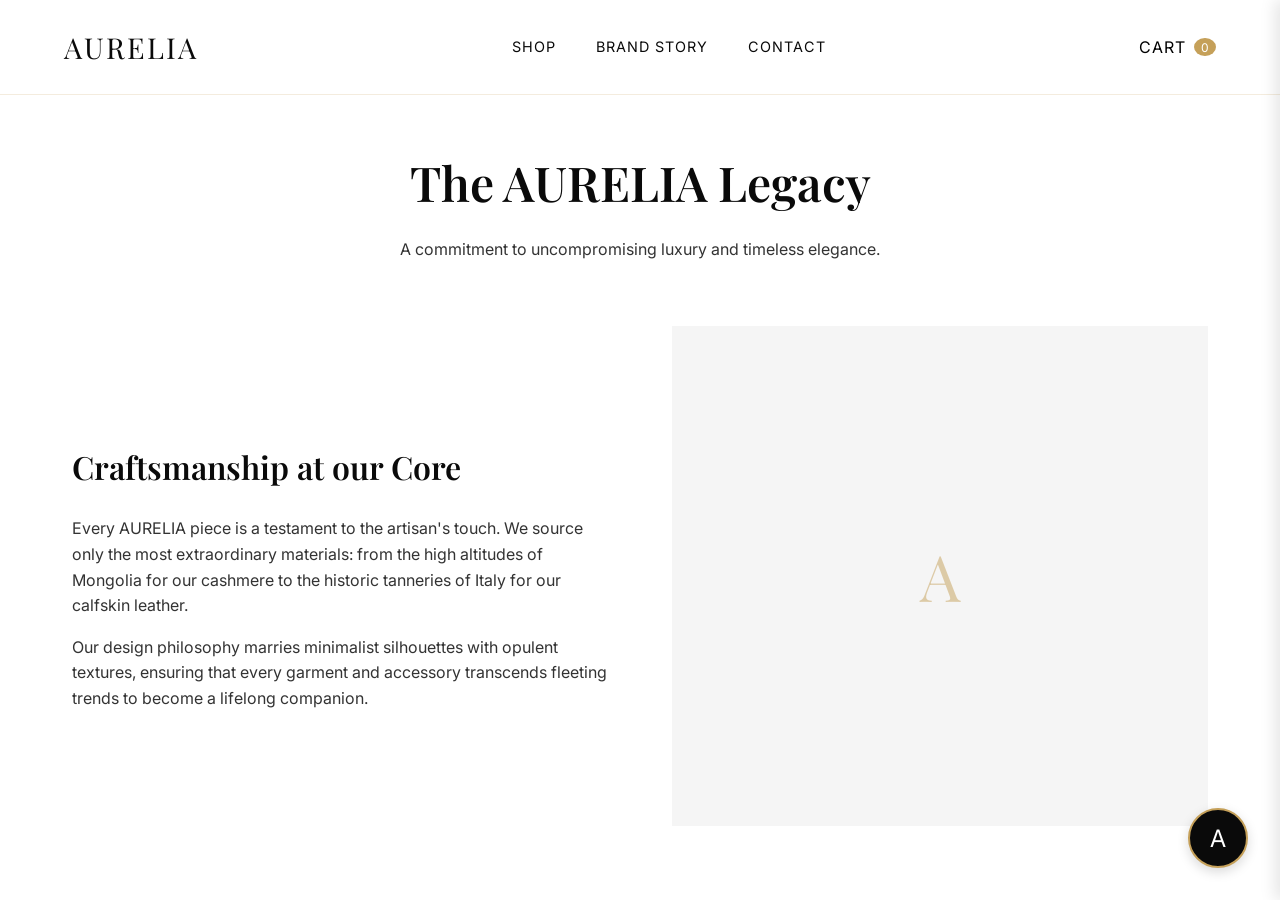
<file: about.html>
<!DOCTYPE html>
<html lang="en">
<head>
    <meta charset="UTF-8">
    <meta name="viewport" content="width=device-width, initial-scale=1.0">
    <title>Brand Story | AURELIA</title>
    <meta name="description" content="Read the story behind AURELIA's uncompromising dedication to luxury and craftsmanship.">
    <link rel="stylesheet" href="style.css">
</head>
<body>
    <header>
        <div class="logo"><a href="index.html">AURELIA</a></div>
        <nav>
            <ul>
                <li><a href="index.html">Shop</a></li>
                <li><a href="about.html">Brand Story</a></li>
                <li><a href="contact.html">Contact</a></li>
            </ul>
        </nav>
        <div class="header-actions">
            <button id="cart-btn">Cart <span id="cart-count">0</span></button>
        </div>
    </header>

    <main>
        <div class="container fade-in">
            <div class="page-header">
                <h1>The AURELIA Legacy</h1>
                <p>A commitment to uncompromising luxury and timeless elegance.</p>
            </div>
            
            <div style="display: grid; grid-template-columns: 1fr 1fr; gap: 4rem; align-items: center; margin-top: 2rem;">
                <div>
                    <h2 style="margin-bottom: 1.5rem; font-size: 2rem;">Craftsmanship at our Core</h2>
                    <p style="margin-bottom: 1rem; color: var(--color-gray);">Every AURELIA piece is a testament to the artisan's touch. We source only the most extraordinary materials: from the high altitudes of Mongolia for our cashmere to the historic tanneries of Italy for our calfskin leather.</p>
                    <p style="color: var(--color-gray);">Our design philosophy marries minimalist silhouettes with opulent textures, ensuring that every garment and accessory transcends fleeting trends to become a lifelong companion.</p>
                </div>
                <div style="background: var(--color-light-gray); height: 500px; display: flex; justify-content: center; align-items: center;">
                    <span style="font-family: var(--font-heading); font-size: 4rem; color: var(--color-gold); opacity: 0.5;">A</span>
                </div>
            </div>
        </div>
    </main>

    <!-- Cart Drawer -->
    <div class="cart-overlay" id="cart-overlay"></div>
    <div class="cart-drawer" id="cart-drawer">
        <div class="cart-header">
            <h2>Your Selection</h2>
            <button class="close-cart" id="close-cart">&times;</button>
        </div>
        <div class="cart-items" id="cart-items-container">
            <!-- Cart items injected here -->
        </div>
        <div class="cart-footer">
            <div class="cart-total">
                <span>Total</span>
                <span id="cart-total-amount">$0.00</span>
            </div>
            <a href="checkout.html">
                <button class="checkout-btn">Proceed to Checkout</button>
            </a>
        </div>
    </div>

    <!-- AI Concierge Chat -->
    <button class="chat-fab" id="chat-fab">A</button>
    <div class="chat-window" id="chat-window">
        <div class="chat-header">
            <h3>AURELIA Concierge</h3>
            <button class="close-chat" id="close-chat">&times;</button>
        </div>
        <div class="chat-messages" id="chat-messages">
            <div class="message bot">Welcome to AURELIA. How may I assist you with your styling needs today?</div>
        </div>
        <div class="chat-input">
            <input type="text" id="chat-input-field" placeholder="Ask about materials, shipping...">
            <button id="chat-send">Send</button>
        </div>
    </div>

    <script src="script.js"></script>
</body>
</html>
</file>
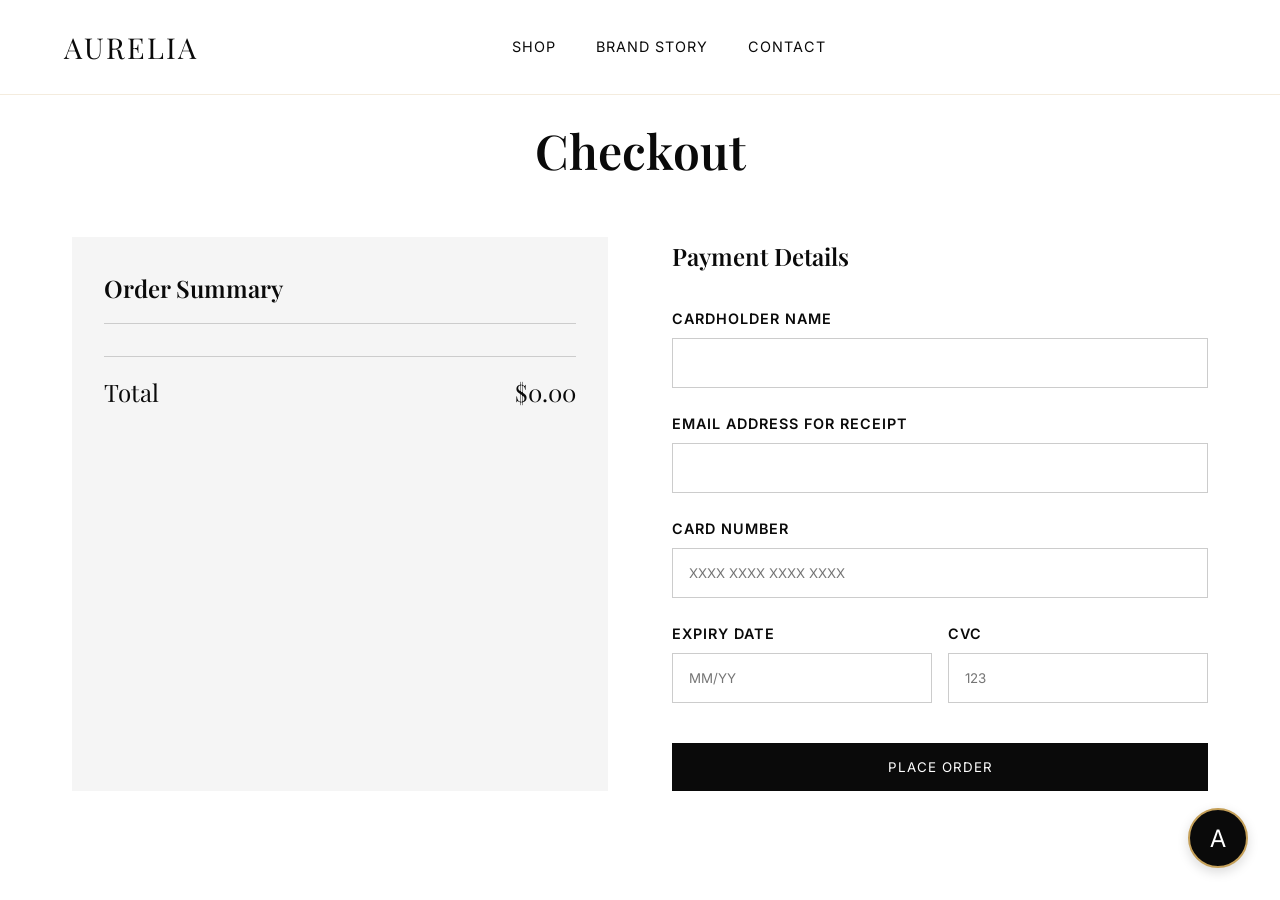
<file: checkout.html>
<!DOCTYPE html>
<html lang="en">
<head>
    <meta charset="UTF-8">
    <meta name="viewport" content="width=device-width, initial-scale=1.0">
    <title>Checkout | AURELIA</title>
    <meta name="description" content="Secure checkout for your AURELIA selections.">
    <link rel="stylesheet" href="style.css">
</head>
<body>
    <header>
        <div class="logo"><a href="index.html">AURELIA</a></div>
        <nav>
            <ul>
                <li><a href="index.html">Shop</a></li>
                <li><a href="about.html">Brand Story</a></li>
                <li><a href="contact.html">Contact</a></li>
            </ul>
        </nav>
        <div class="header-actions">
            <button id="cart-btn" style="visibility: hidden;">Cart <span id="cart-count">0</span></button>
        </div>
    </header>

    <main>
        <div class="container fade-in">
            <div class="page-header" style="padding: 2rem 0;">
                <h1>Checkout</h1>
            </div>

            <div style="display: grid; grid-template-columns: 1fr 1fr; gap: 4rem;">
                <!-- Order Summary -->
                <div style="background: var(--color-light-gray); padding: 2rem;">
                    <h2 style="margin-bottom: 2rem; border-bottom: 1px solid #ccc; padding-bottom: 1rem;">Order Summary</h2>
                    <div id="checkout-items">
                        <!-- Items injected by JS -->
                    </div>
                    <div style="display: flex; justify-content: space-between; margin-top: 2rem; font-family: var(--font-heading); font-size: 1.5rem; border-top: 1px solid #ccc; padding-top: 1rem;">
                        <span>Total</span>
                        <span id="checkout-total">$0.00</span>
                    </div>
                </div>

                <!-- Payment Details -->
                <div>
                    <h2 style="margin-bottom: 2rem;">Payment Details</h2>
                    <form id="checkout-form">
                        <div class="form-group">
                            <label for="checkout-name">Cardholder Name</label>
                            <input type="text" id="checkout-name" required>
                        </div>
                        <div class="form-group">
                            <label for="checkout-email">Email Address for Receipt</label>
                            <input type="email" id="checkout-email" required>
                        </div>
                        <div class="form-group">
                            <label>Card Number</label>
                            <input type="text" placeholder="XXXX XXXX XXXX XXXX" required>
                        </div>
                        <div style="display: flex; gap: 1rem;">
                            <div class="form-group" style="flex: 1;">
                                <label>Expiry Date</label>
                                <input type="text" placeholder="MM/YY" required>
                            </div>
                            <div class="form-group" style="flex: 1;">
                                <label>CVC</label>
                                <input type="text" placeholder="123" required>
                            </div>
                        </div>
                        <button type="submit" class="btn-primary" id="place-order-btn" style="width: 100%; margin-top: 1rem;">Place Order</button>
                    </form>
                </div>
            </div>
        </div>
    </main>

    <!-- Slide out cart is not needed here, but kept for JS compatibility if required, though we hid the button -->

    <!-- AI Concierge Chat -->
    <button class="chat-fab" id="chat-fab">A</button>
    <div class="chat-window" id="chat-window">
        <div class="chat-header">
            <h3>AURELIA Concierge</h3>
            <button class="close-chat" id="close-chat">&times;</button>
        </div>
        <div class="chat-messages" id="chat-messages">
            <div class="message bot">Welcome to AURELIA. How may I assist you with your styling needs today?</div>
        </div>
        <div class="chat-input">
            <input type="text" id="chat-input-field" placeholder="Ask about materials, shipping...">
            <button id="chat-send">Send</button>
        </div>
    </div>

    <script src="script.js"></script>
</body>
</html>
</file>
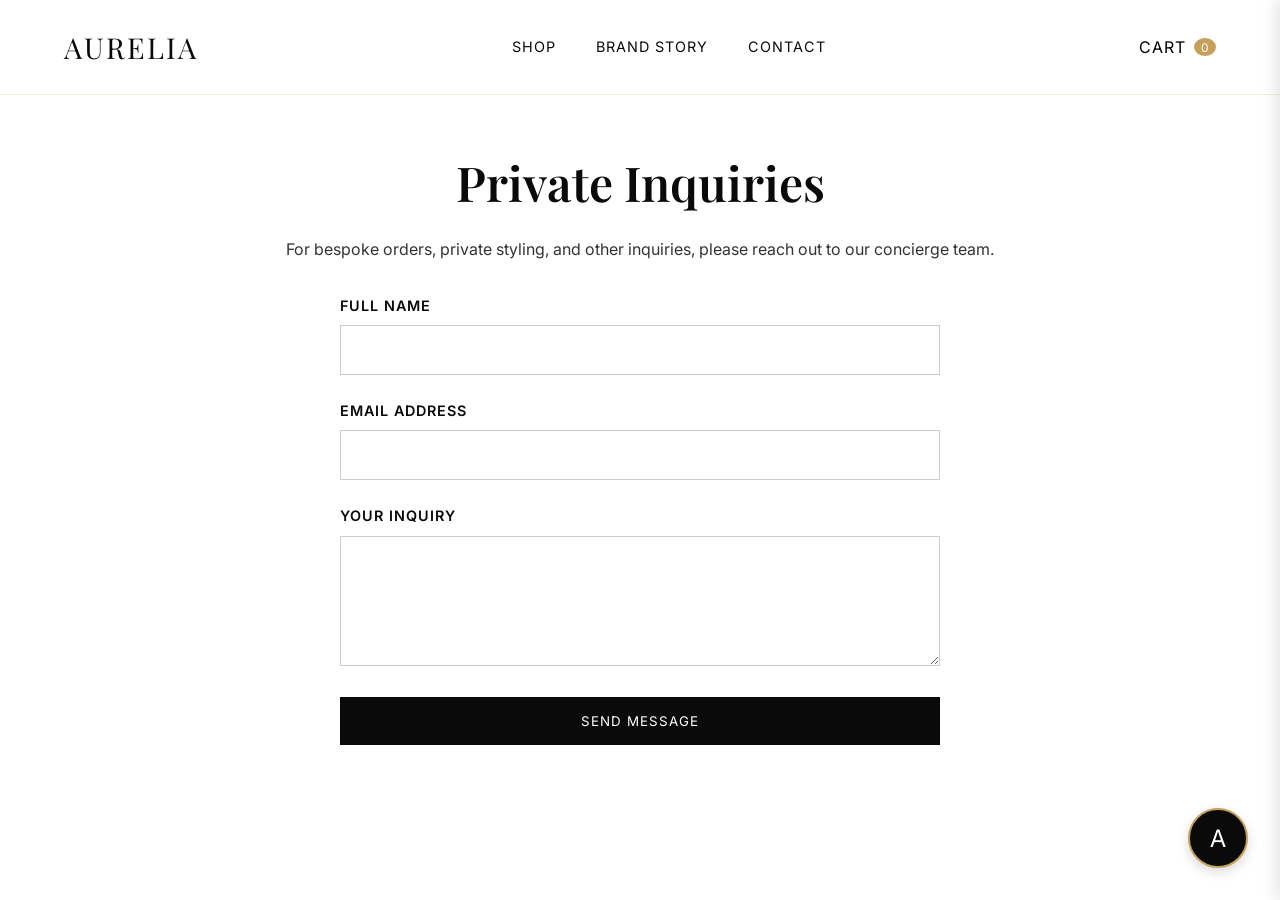
<file: contact.html>
<!DOCTYPE html>
<html lang="en">
<head>
    <meta charset="UTF-8">
    <meta name="viewport" content="width=device-width, initial-scale=1.0">
    <title>Contact | AURELIA</title>
    <meta name="description" content="Contact the AURELIA team for private styling, bespoke orders, and inquiries.">
    <link rel="stylesheet" href="style.css">
</head>
<body>
    <header>
        <div class="logo"><a href="index.html">AURELIA</a></div>
        <nav>
            <ul>
                <li><a href="index.html">Shop</a></li>
                <li><a href="about.html">Brand Story</a></li>
                <li><a href="contact.html">Contact</a></li>
            </ul>
        </nav>
        <div class="header-actions">
            <button id="cart-btn">Cart <span id="cart-count">0</span></button>
        </div>
    </header>

    <main>
        <div class="container fade-in">
            <div class="page-header">
                <h1>Private Inquiries</h1>
                <p>For bespoke orders, private styling, and other inquiries, please reach out to our concierge team.</p>
            </div>

            <div style="max-width: 600px; margin: 0 auto;">
                <form id="contact-form">
                    <div class="form-group">
                        <label for="name">Full Name</label>
                        <input type="text" id="name" required>
                    </div>
                    <div class="form-group">
                        <label for="email">Email Address</label>
                        <input type="email" id="email" required>
                    </div>
                    <div class="form-group">
                        <label for="inquiry">Your Inquiry</label>
                        <textarea id="inquiry" rows="6" required></textarea>
                    </div>
                    <button type="submit" class="btn-primary" id="contact-submit-btn" style="width: 100%;">Send Message</button>
                </form>
            </div>
        </div>
    </main>

    <!-- Cart Drawer -->
    <div class="cart-overlay" id="cart-overlay"></div>
    <div class="cart-drawer" id="cart-drawer">
        <div class="cart-header">
            <h2>Your Selection</h2>
            <button class="close-cart" id="close-cart">&times;</button>
        </div>
        <div class="cart-items" id="cart-items-container">
            <!-- Cart items injected here -->
        </div>
        <div class="cart-footer">
            <div class="cart-total">
                <span>Total</span>
                <span id="cart-total-amount">$0.00</span>
            </div>
            <a href="checkout.html">
                <button class="checkout-btn">Proceed to Checkout</button>
            </a>
        </div>
    </div>

    <!-- AI Concierge Chat -->
    <button class="chat-fab" id="chat-fab">A</button>
    <div class="chat-window" id="chat-window">
        <div class="chat-header">
            <h3>AURELIA Concierge</h3>
            <button class="close-chat" id="close-chat">&times;</button>
        </div>
        <div class="chat-messages" id="chat-messages">
            <div class="message bot">Welcome to AURELIA. How may I assist you with your styling needs today?</div>
        </div>
        <div class="chat-input">
            <input type="text" id="chat-input-field" placeholder="Ask about materials, shipping...">
            <button id="chat-send">Send</button>
        </div>
    </div>

    <script src="script.js"></script>
</body>
</html>
</file>
<file: style.css>
@import url('https://fonts.googleapis.com/css2?family=Inter:wght@300;400;600&family=Playfair+Display:wght@400;600&display=swap');

:root {
    --color-obsidian: #0A0A0A;
    --color-gold: #C5A059;
    --color-white: #FFFFFF;
    --color-gray: #333333;
    --color-light-gray: #f5f5f5;
    --font-heading: 'Playfair Display', serif;
    --font-body: 'Inter', sans-serif;
}

* {
    margin: 0;
    padding: 0;
    box-sizing: border-box;
}

body {
    font-family: var(--font-body);
    background-color: var(--color-white);
    color: var(--color-obsidian);
    line-height: 1.6;
    overflow-x: hidden;
}

h1, h2, h3, h4, h5, h6 {
    font-family: var(--font-heading);
    font-weight: 600;
}

a {
    text-decoration: none;
    color: inherit;
    transition: color 0.3s ease;
}

a:hover {
    color: var(--color-gold);
}

button {
    cursor: pointer;
    font-family: var(--font-body);
}

/* Glassmorphism Header */
header {
    position: fixed;
    top: 0;
    width: 100%;
    z-index: 1000;
    display: flex;
    justify-content: space-between;
    align-items: center;
    padding: 1.5rem 4rem;
    background: rgba(255, 255, 255, 0.8);
    backdrop-filter: blur(10px);
    -webkit-backdrop-filter: blur(10px);
    border-bottom: 1px solid rgba(197, 160, 89, 0.2);
    transition: background 0.3s ease;
}

.logo {
    font-family: var(--font-heading);
    font-size: 1.8rem;
    letter-spacing: 2px;
    color: var(--color-obsidian);
}

nav ul {
    display: flex;
    list-style: none;
    gap: 2.5rem;
}

nav ul li a {
    font-size: 0.9rem;
    text-transform: uppercase;
    letter-spacing: 1px;
    font-weight: 400;
}

.header-actions button {
    background: none;
    border: none;
    font-size: 1rem;
    display: flex;
    align-items: center;
    gap: 0.5rem;
    text-transform: uppercase;
    letter-spacing: 1px;
}

.header-actions button:hover {
    color: var(--color-gold);
}

#cart-count {
    background: var(--color-gold);
    color: var(--color-white);
    border-radius: 50%;
    padding: 0.1rem 0.4rem;
    font-size: 0.75rem;
}

/* Page Layout */
main {
    margin-top: 80px;
    min-height: calc(100vh - 80px);
    padding-bottom: 4rem;
}

.hero {
    height: 60vh;
    display: flex;
    flex-direction: column;
    justify-content: center;
    align-items: center;
    text-align: center;
    background-color: var(--color-light-gray);
    margin-bottom: 4rem;
}

.hero h1 {
    font-size: 4rem;
    margin-bottom: 1rem;
    color: var(--color-obsidian);
}

.hero p {
    font-size: 1.2rem;
    color: var(--color-gray);
    max-width: 600px;
}

.container {
    max-width: 1200px;
    margin: 0 auto;
    padding: 0 2rem;
}

/* Products Grid */
.products-grid {
    display: grid;
    grid-template-columns: repeat(auto-fill, minmax(280px, 1fr));
    gap: 3rem;
}

.product-card {
    display: flex;
    flex-direction: column;
    transition: transform 0.4s ease;
}

.product-card:hover {
    transform: translateY(-10px);
}

.product-image-container {
    background: var(--color-light-gray);
    aspect-ratio: 4/5;
    overflow: hidden;
    position: relative;
    margin-bottom: 1rem;
}

.product-image-container img {
    width: 100%;
    height: 100%;
    object-fit: cover;
    transition: transform 0.6s ease;
}

.product-card:hover .product-image-container img {
    transform: scale(1.05);
}

.product-info {
    display: flex;
    justify-content: space-between;
    align-items: flex-start;
    margin-bottom: 0.5rem;
}

.product-title {
    font-family: var(--font-heading);
    font-size: 1.2rem;
    color: var(--color-obsidian);
}

.product-price {
    font-weight: 600;
    color: var(--color-gold);
}

.product-desc {
    font-size: 0.9rem;
    color: var(--color-gray);
    margin-bottom: 1rem;
}

.add-to-cart-btn {
    background: transparent;
    border: 1px solid var(--color-obsidian);
    color: var(--color-obsidian);
    padding: 0.75rem;
    text-transform: uppercase;
    letter-spacing: 1px;
    font-size: 0.8rem;
    transition: all 0.3s ease;
    margin-top: auto;
}

.add-to-cart-btn:hover {
    background: var(--color-obsidian);
    color: var(--color-white);
    border-color: var(--color-obsidian);
}

/* Slide-out Cart Drawer */
.cart-drawer {
    position: fixed;
    top: 0;
    right: -400px;
    width: 400px;
    height: 100vh;
    background: var(--color-white);
    box-shadow: -5px 0 15px rgba(0,0,0,0.1);
    z-index: 1001;
    transition: right 0.4s cubic-bezier(0.16, 1, 0.3, 1);
    display: flex;
    flex-direction: column;
}

.cart-drawer.open {
    right: 0;
}

.cart-header {
    padding: 2rem;
    border-bottom: 1px solid var(--color-light-gray);
    display: flex;
    justify-content: space-between;
    align-items: center;
}

.cart-header h2 {
    font-size: 1.5rem;
}

.close-cart {
    background: none;
    border: none;
    font-size: 1.5rem;
    color: var(--color-gray);
}

.cart-items {
    flex: 1;
    overflow-y: auto;
    padding: 2rem;
}

.cart-item {
    display: flex;
    gap: 1rem;
    margin-bottom: 1.5rem;
}

.cart-item-img {
    width: 80px;
    height: 100px;
    object-fit: cover;
    background: var(--color-light-gray);
}

.cart-item-details {
    flex: 1;
    display: flex;
    flex-direction: column;
    justify-content: center;
}

.cart-item-title {
    font-family: var(--font-heading);
    font-size: 1rem;
}

.cart-item-price {
    color: var(--color-gold);
    font-size: 0.9rem;
    margin-bottom: 0.5rem;
}

.cart-item-actions {
    display: flex;
    align-items: center;
    gap: 1rem;
}

.cart-item-actions button {
    background: none;
    border: none;
    font-size: 1rem;
    color: var(--color-gray);
}

.cart-footer {
    padding: 2rem;
    border-top: 1px solid var(--color-light-gray);
}

.cart-total {
    display: flex;
    justify-content: space-between;
    font-family: var(--font-heading);
    font-size: 1.2rem;
    margin-bottom: 1rem;
}

.checkout-btn {
    width: 100%;
    background: var(--color-obsidian);
    color: var(--color-white);
    border: none;
    padding: 1rem;
    text-transform: uppercase;
    letter-spacing: 1px;
    transition: background 0.3s ease;
}

.checkout-btn:hover {
    background: var(--color-gold);
}

.cart-overlay {
    position: fixed;
    top: 0;
    left: 0;
    width: 100%;
    height: 100%;
    background: rgba(0,0,0,0.5);
    z-index: 1000;
    opacity: 0;
    visibility: hidden;
    transition: all 0.3s ease;
}

.cart-overlay.show {
    opacity: 1;
    visibility: visible;
}

/* AI Concierge Chat UI */
.chat-fab {
    position: fixed;
    bottom: 2rem;
    right: 2rem;
    width: 60px;
    height: 60px;
    border-radius: 50%;
    background: var(--color-obsidian);
    color: var(--color-white);
    border: 2px solid var(--color-gold);
    display: flex;
    justify-content: center;
    align-items: center;
    font-size: 1.5rem;
    box-shadow: 0 4px 12px rgba(0,0,0,0.15);
    z-index: 999;
    transition: transform 0.3s ease;
}

.chat-fab:hover {
    transform: scale(1.05);
}

.chat-window {
    position: fixed;
    bottom: 5rem;
    right: 2rem;
    width: 350px;
    height: 500px;
    background: var(--color-white);
    border: 1px solid var(--color-gold);
    border-radius: 12px;
    box-shadow: 0 10px 30px rgba(0,0,0,0.1);
    z-index: 999;
    display: flex;
    flex-direction: column;
    overflow: hidden;
    opacity: 0;
    visibility: hidden;
    transform: translateY(20px);
    transition: all 0.3s cubic-bezier(0.16, 1, 0.3, 1);
}

.chat-window.open {
    opacity: 1;
    visibility: visible;
    transform: translateY(0);
}

.chat-header {
    background: var(--color-obsidian);
    color: var(--color-white);
    padding: 1.5rem;
    display: flex;
    justify-content: space-between;
    align-items: center;
    border-bottom: 2px solid var(--color-gold);
}

.chat-header h3 {
    font-family: var(--font-heading);
    font-size: 1.2rem;
}

.close-chat {
    background: none;
    border: none;
    color: var(--color-white);
    font-size: 1.2rem;
}

.chat-messages {
    flex: 1;
    padding: 1.5rem;
    overflow-y: auto;
    display: flex;
    flex-direction: column;
    gap: 1rem;
    background: #fafafa;
}

.message {
    max-width: 80%;
    padding: 0.8rem 1rem;
    border-radius: 8px;
    font-size: 0.9rem;
    line-height: 1.4;
}

.message.bot {
    align-self: flex-start;
    background: var(--color-white);
    border: 1px solid var(--color-light-gray);
    color: var(--color-obsidian);
    border-bottom-left-radius: 0;
}

.message.user {
    align-self: flex-end;
    background: var(--color-obsidian);
    color: var(--color-white);
    border-bottom-right-radius: 0;
}

.chat-input {
    padding: 1rem;
    background: var(--color-white);
    border-top: 1px solid var(--color-light-gray);
    display: flex;
    gap: 0.5rem;
}

.chat-input input {
    flex: 1;
    padding: 0.8rem;
    border: 1px solid var(--color-light-gray);
    border-radius: 4px;
    font-family: var(--font-body);
    outline: none;
}

.chat-input input:focus {
    border-color: var(--color-gold);
}

.chat-input button {
    background: var(--color-obsidian);
    color: var(--color-gold);
    border: none;
    padding: 0 1rem;
    border-radius: 4px;
    text-transform: uppercase;
    font-size: 0.8rem;
    letter-spacing: 1px;
}

/* Animations */
.fade-in {
    opacity: 0;
    transform: translateY(30px);
    transition: opacity 0.8s ease, transform 0.8s ease;
}

.fade-in.visible {
    opacity: 1;
    transform: translateY(0);
}

/* Forms (Contact/Checkout) */
.form-group {
    margin-bottom: 1.5rem;
}

.form-group label {
    display: block;
    margin-bottom: 0.5rem;
    font-weight: 600;
    font-size: 0.9rem;
    text-transform: uppercase;
    letter-spacing: 1px;
}

.form-group input, .form-group textarea {
    width: 100%;
    padding: 1rem;
    border: 1px solid #ccc;
    font-family: var(--font-body);
    outline: none;
    transition: border-color 0.3s ease;
}

.form-group input:focus, .form-group textarea:focus {
    border-color: var(--color-gold);
}

.btn-primary {
    display: inline-block;
    background: var(--color-obsidian);
    color: var(--color-white);
    padding: 1rem 2rem;
    border: none;
    text-transform: uppercase;
    letter-spacing: 1px;
    transition: all 0.3s ease;
}

.btn-primary:hover {
    background: var(--color-gold);
}

.page-header {
    text-align: center;
    padding: 4rem 0 2rem;
}

.page-header h1 {
    font-size: 3rem;
    margin-bottom: 1rem;
}

.page-header p {
    color: var(--color-gray);
}
</file>
